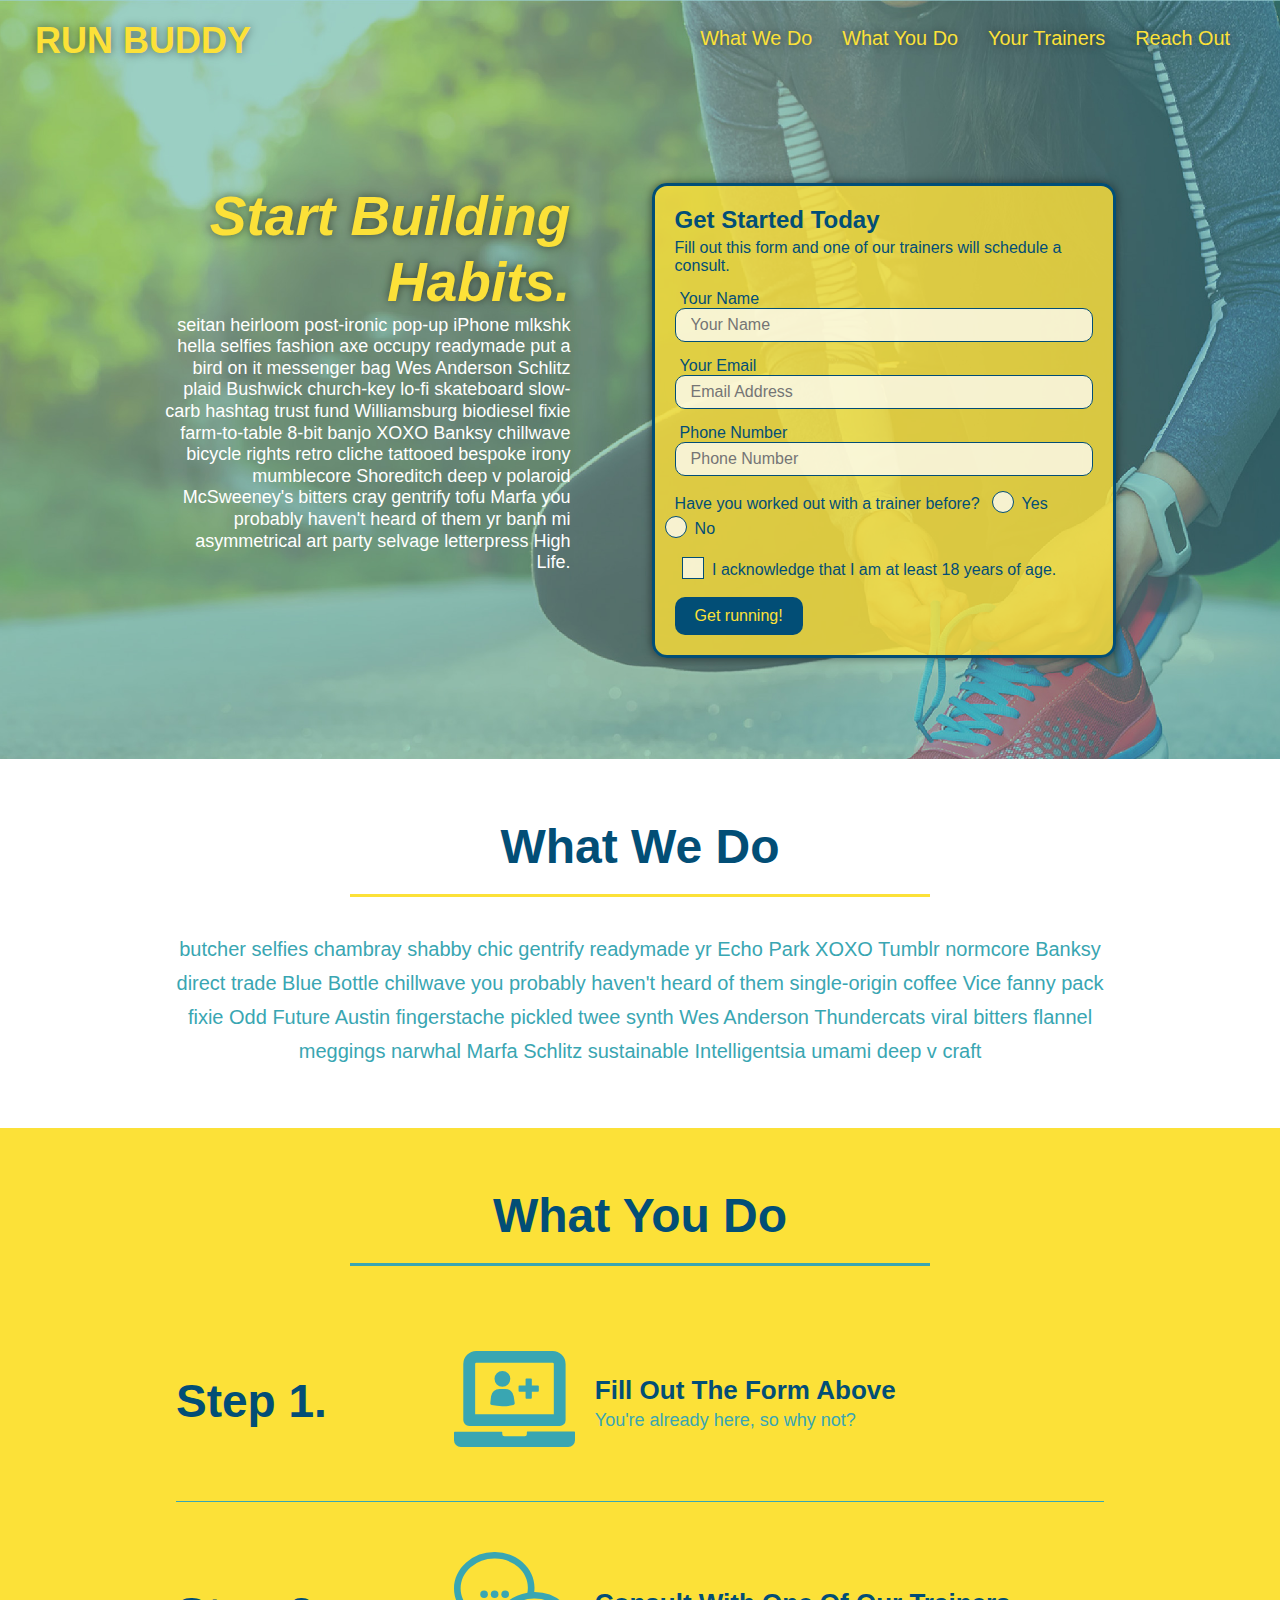
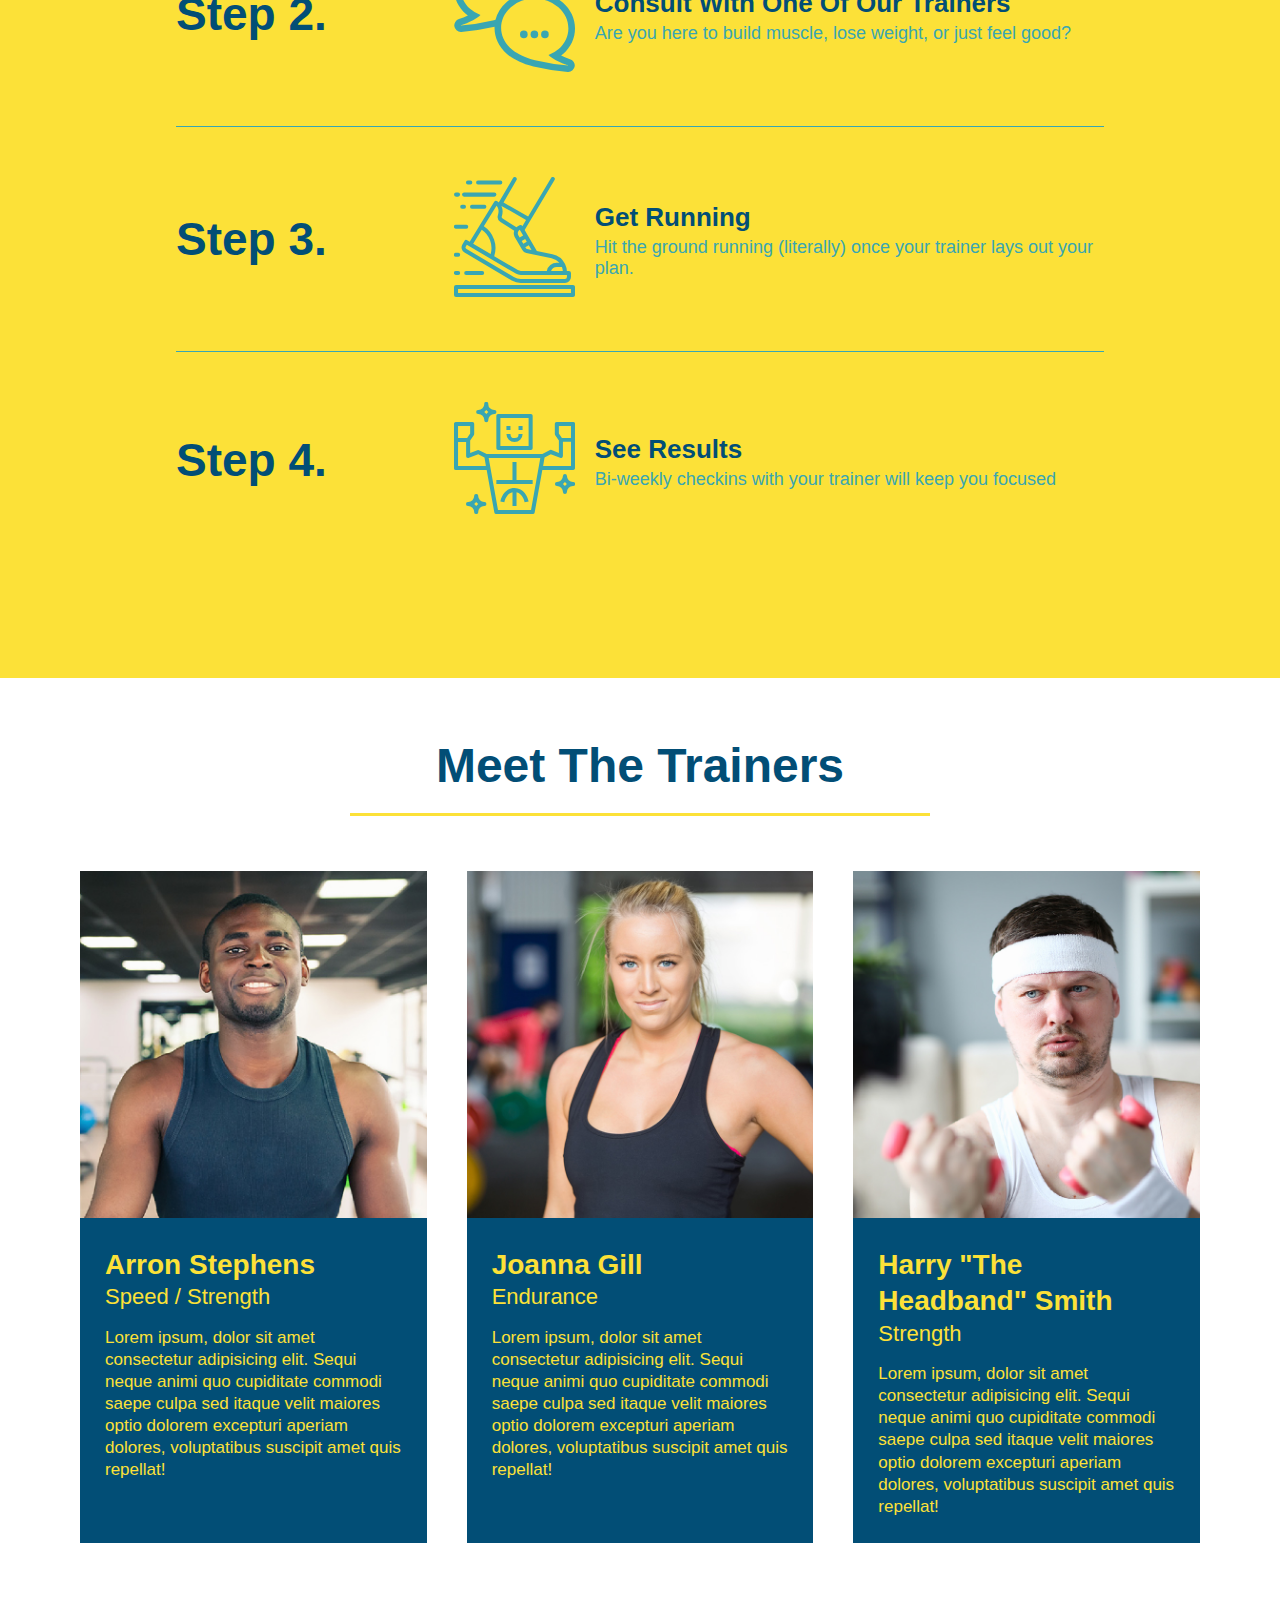
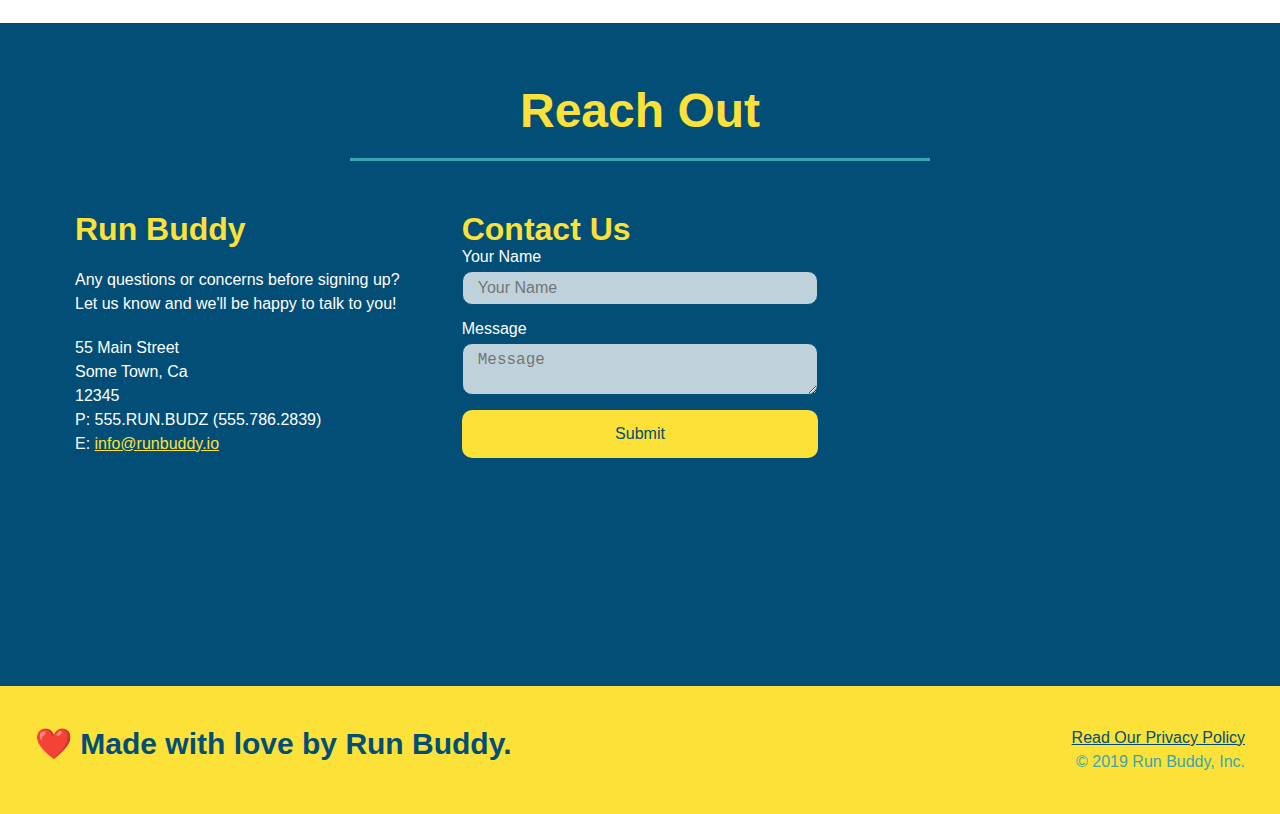
<file: index.html>
<!DOCTYPE html>
<html lang="en">
  <head>
    <meta charset="UTF-8" />
    <meta name="viewport" content="width=device-width, initial-scale=1.0" />
    <link rel="stylesheet" href="./assets/css/style.css">
    <title>Run Buddy</title>
  </head>
  <body>
    <!-- navigation tags - block level element -->
    <header>
      <h1>
        <a href="/">RUN BUDDY</a>
      </h1>
      <nav>
        <ul>
          <li>
            <a href="#what-we-do">What We Do</a>
          </li>
          <li>
            <a href="#what-you-do">What You Do</a>
          </li>
          <li>
            <a href="#your-trainers">Your Trainers</a>
          </li>
          <li>
            <a href="#reach-out">Reach Out</a>
          </li>
        </ul>
      </nav>
    </header>
    <!-- end navigation -->

    <!-- hero/jumbotron -->
    <section class="hero">
      <div class="hero-cta">
        <h2>Start Building Habits.</h2>
        <p>
          seitan heirloom post-ironic pop-up iPhone mlkshk hella selfies fashion axe occupy readymade put a bird on it
          messenger bag Wes Anderson Schlitz plaid Bushwick church-key lo-fi skateboard slow-carb hashtag trust fund
          Williamsburg biodiesel fixie farm-to-table 8-bit banjo XOXO Banksy chillwave bicycle rights retro cliche
          tattooed bespoke irony mumblecore Shoreditch deep v polaroid McSweeney's bitters cray gentrify tofu Marfa you
          probably haven't heard of them yr banh mi asymmetrical art party selvage letterpress High Life.
        </p>
      </div>

      <div class="hero-form">
        <h3>Get Started Today</h3>
        <p>Fill out this form and one of our trainers will schedule a consult.</p>
        <form>
          <label for="name">Your Name</label>
          <input type="text" placeholder="Your Name" id="name" name="name" class="form-input" />
          <label for="email">Your Email</label>
          <input type="email" placeholder="Email Address" id="email" name="email" class="form-input" />
          <label for="phone">Phone Number</label>
          <input type="tel" placeholder="Phone Number" name="phone" id="phone" class="form-input" />
          <p>
            Have you worked out with a trainer before?
            <span class="radio-wrapper">
              <input type="radio" name="trainer-confirm" id="trainer-yes" />
              <label for="trainer-yes">Yes</label>
            </span>
            <span class="radio-wrapper">
              <input type="radio" name="trainer-confirm" id="trainer-no" />
              <label for="trainer-no">No</label>
            </span>
          </p>
          <p>
            <span class="checkbox-wrapper">
              <input type="checkbox" name="age-confirm" id="checkbox" />
              <label for="checkbox">I acknowledge that I am at least 18 years of age.</label>
            </span>
          </p>
          <button type="submit">
            Get running!
          </button>
        </form>
      </div>
    </section>
    <!-- end header -->

    <!-- "what we do" start - <section> -->
    <section id="what-we-do" class="intro">
      <div class="flex-row">
        <h2 class="section-title primary-border">
          What We Do
        </h2>
      </div>
      <div class="flex-row">
        <p>
          butcher selfies chambray shabby chic gentrify readymade yr Echo Park XOXO Tumblr normcore Banksy direct trade  Blue Bottle chillwave you probably haven't heard of them single-origin coffee Vice fanny pack fixie Odd Future Austin fingerstache pickled twee synth Wes Anderson Thundercats viral bitters flannel meggings narwhal Marfa Schlitz sustainable Intelligentsia umami deep v craft
        </p>
      </div>
    </section>
    <!-- end "what we do" -->

    <!-- "what you do" start -->
    <section id="what-you-do" class="steps">
      <div class="flex-row">
        <h2 class="section-title secondary-border">
          What You Do
        </h2> 
      </div>
      <div class="step">
        <h3>Step 1.</h3>
        <div class="step-info">
          <div class="step-img">
            <img src="./assets/images/step-1.svg" alt="" />
          </div>
          <div class="step-text">
            <h4>Fill Out The Form Above</h4>
            <p>You're already here, so why not?</p>
          </div>
        </div>
      </div>
      <div class="step">
        <h3>Step 2.</h3>
        <div class="step-info">
          <div class="step-img">
            <img src="./assets/images/step-2.svg" alt="" />
          </div>
          <div class="step-text">
            <h4>Consult With One Of Our Trainers</h4>
            <p>Are you here to build muscle, lose weight, or just feel good?</p>
          </div>
        </div>
      </div>
      <div class="step">
        <h3>Step 3.</h3>
        <div class="step-info">
          <div class="step-img">
            <img src="./assets/images/step-3.svg" alt="" />
          </div>
          <div class="step-text">
            <h4>Get Running</h4>
            <p>Hit the ground running (literally) once your trainer lays out your plan.</p>
          </div>
        </div>
      </div>
      <div class="step">
        <h3>Step 4.</h3>
        <div class="step-info">
          <div class="step-img">
            <img src="./assets/images/step-4.svg" alt="" />
          </div>
          <div class="step-text">
            <h4>See Results</h4>
            <p>Bi-weekly checkins with your trainer will keep you focused</p>
          </div>
        </div>
      </div>
    </section>
    <!-- "what you do" end -->

    <!-- "meet the trainers" start -->
    <section id="your-trainers">
      <div class="flex-row">
        <h2 class="section-title primary-border">
          Meet The Trainers
        </h2>
      </div>

      <div class="trainers">
        <article class="trainer">
          <img src="./assets/images/trainer-1.jpg" alt="Arron Stephens in his workout clothes, ready to pump iron" />
          <div class="trainer-bio">
            <h3 class="trainer-name">Arron Stephens</h3>
            <h4 class="trainer-role">Speed / Strength</h4>
            <p>Lorem ipsum, dolor sit amet consectetur adipisicing elit. Sequi neque animi quo cupiditate commodi saepe culpa sed itaque velit maiores optio dolorem excepturi aperiam dolores, voluptatibus suscipit amet quis repellat!</p>
          </div>
        </article>

        <article class="trainer">
          <img src="./assets/images/trainer-2.jpg" alt="Joanna Gill cooling off after a work out" />
          <div class="trainer-bio">
            <h3 class="trainer-name">Joanna Gill</h3>
            <h4 class="trainer-role">Endurance</h4>
            <p>Lorem ipsum, dolor sit amet consectetur adipisicing elit. Sequi neque animi quo cupiditate commodi saepe culpa sed itaque velit maiores optio dolorem excepturi aperiam dolores, voluptatibus suscipit amet quis repellat!</p>
            </div>
          </article>

        <article class="trainer">
          <img src="./assets/images/trainer-3.jpg" alt="Harry Smith wearing a headband and lifting comically small pink weights" />
          <div class="trainer-bio">
            <h3 class="trainer-name">Harry "The Headband" Smith</h3>
            <h4 class="trainer-role">Strength</h4>
            <p>Lorem ipsum, dolor sit amet consectetur adipisicing elit. Sequi neque animi quo cupiditate commodi saepe culpa sed itaque velit maiores optio dolorem excepturi aperiam dolores, voluptatibus suscipit amet quis repellat!</p>
          </div>
        </article>
      </div>
    </section>
    <!-- "meet the trainers" end -->

    <!-- "reach out" start -->
    <section id="reach-out" class="contact">
      <div class="flex-row">
        <h2 class="section-title secondary-border">
          Reach Out
        </h2>
      </div>

      <div class="contact-info">
        <div>
          <h3>Run Buddy</h3>
          <p>
            Any questions or concerns before signing up? 
            <br/>
            Let us know and we'll be happy to talk to you!
          </p>

          <address>
            55 Main Street <br/>
            Some Town, Ca <br/>
            12345<br/>
            P: 555.RUN.BUDZ (555.786.2839)<br/>
            E: <a href="mailto:info@runbuddy.io">info@runbuddy.io</a>
          </address>
          
        </div>

        <div class="contact-form">
          <h3>Contact Us</h3>
          <form>
            <label for="contact-name">Your Name</label>
            <input type="text" id="contact-name" placeholder="Your Name" />
        
            <label for="contact-message">Message</label>
            <textarea id="contact-message" placeholder="Message"></textarea>
        
            <button type="submit">Submit</button>
          </form>
        </div>
        
        <iframe
          src="https://www.google.com/maps/embed?pb=!1m14!1m12!1m3!1d12182.30520634488!2d-74.0652613!3d40.2407219!2m3!1f0!2f0!3f0!3m2!1i1024!2i768!4f13.1!5e0!3m2!1sen!2sus!4v1561060983193!5m2!1sen!2sus"
          frameborder="0" style="border:0" allowfullscreen>
        </iframe>
      </div>
    </section>
    <!-- "reach out" end -->

    <!-- footer -->
    <footer>
      <h2>❤️ Made with love by Run Buddy.</h2>
      <div>
        <a href="./privacy-policy.html">Read Our Privacy Policy</a><br/>
        &copy; 2019 Run Buddy, Inc.
      </div>
    </footer>
    <!-- footer end -->
  </body>
</html>
</file>
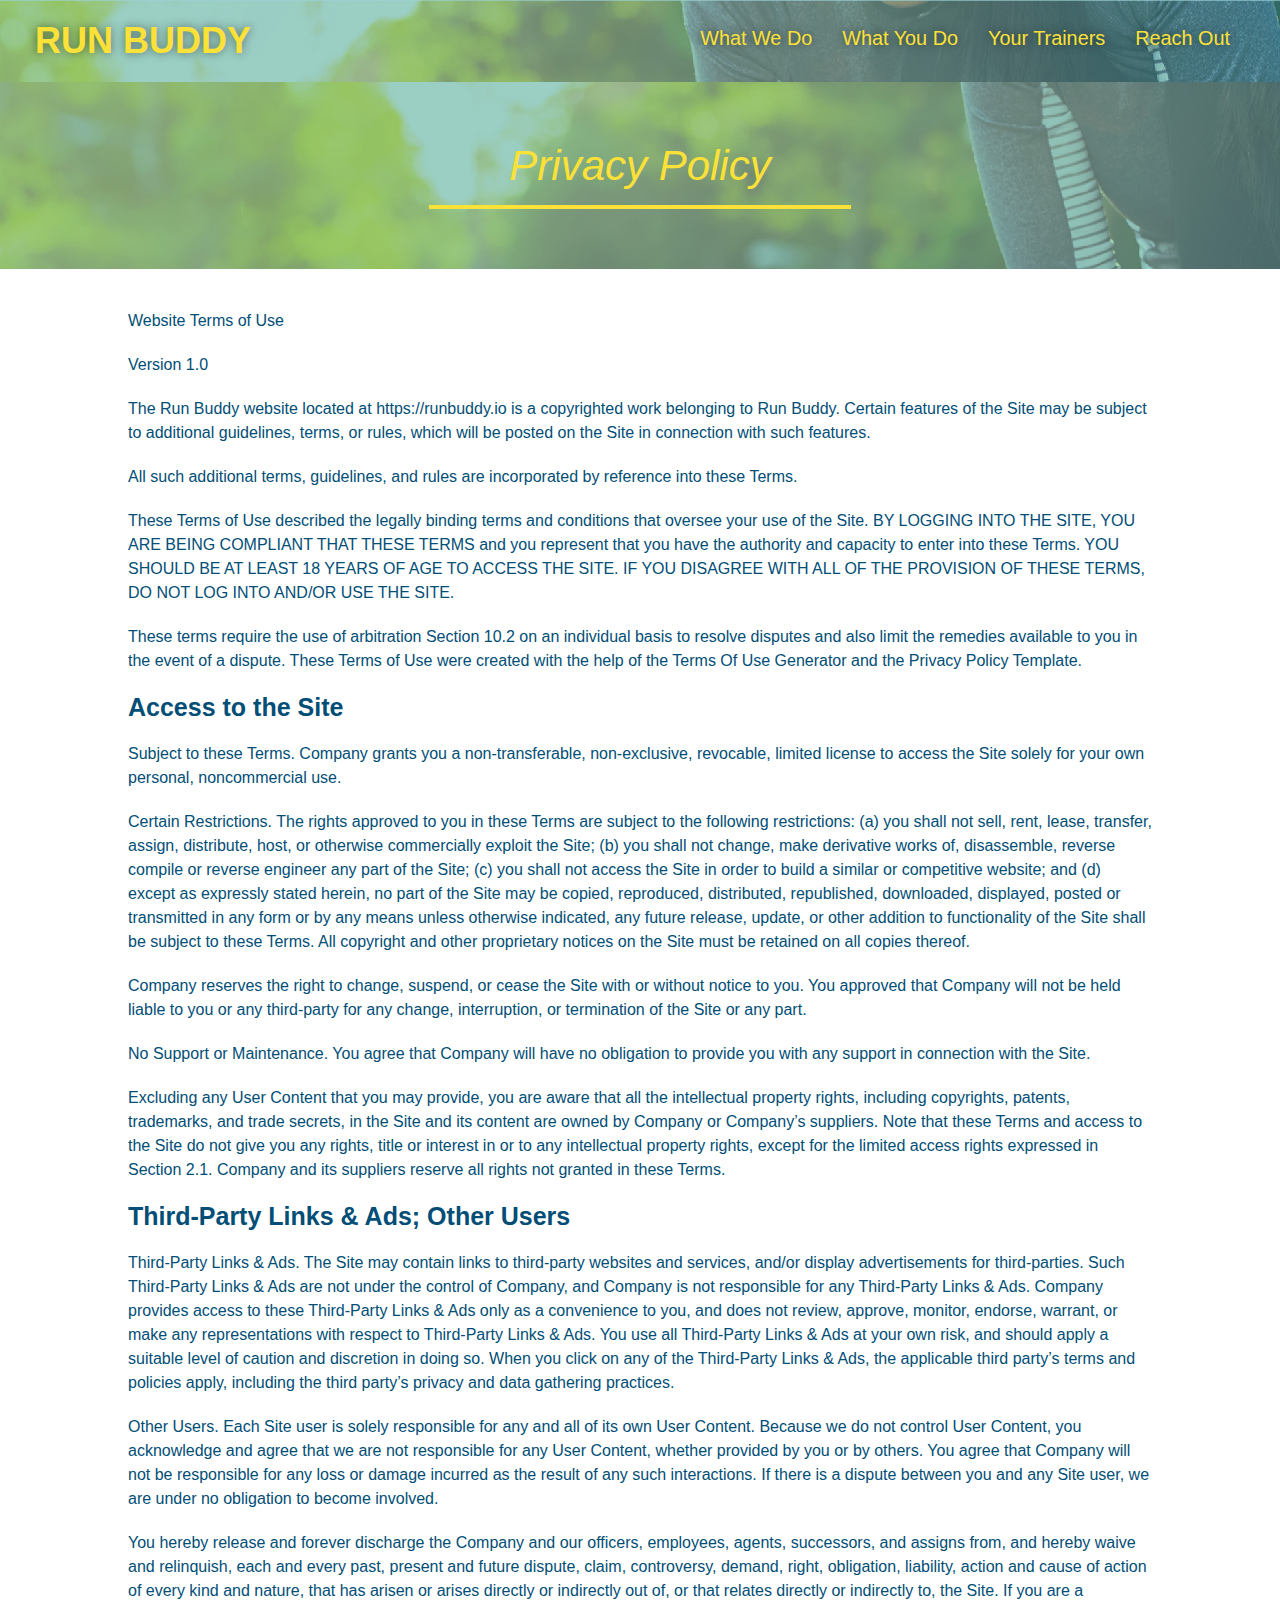
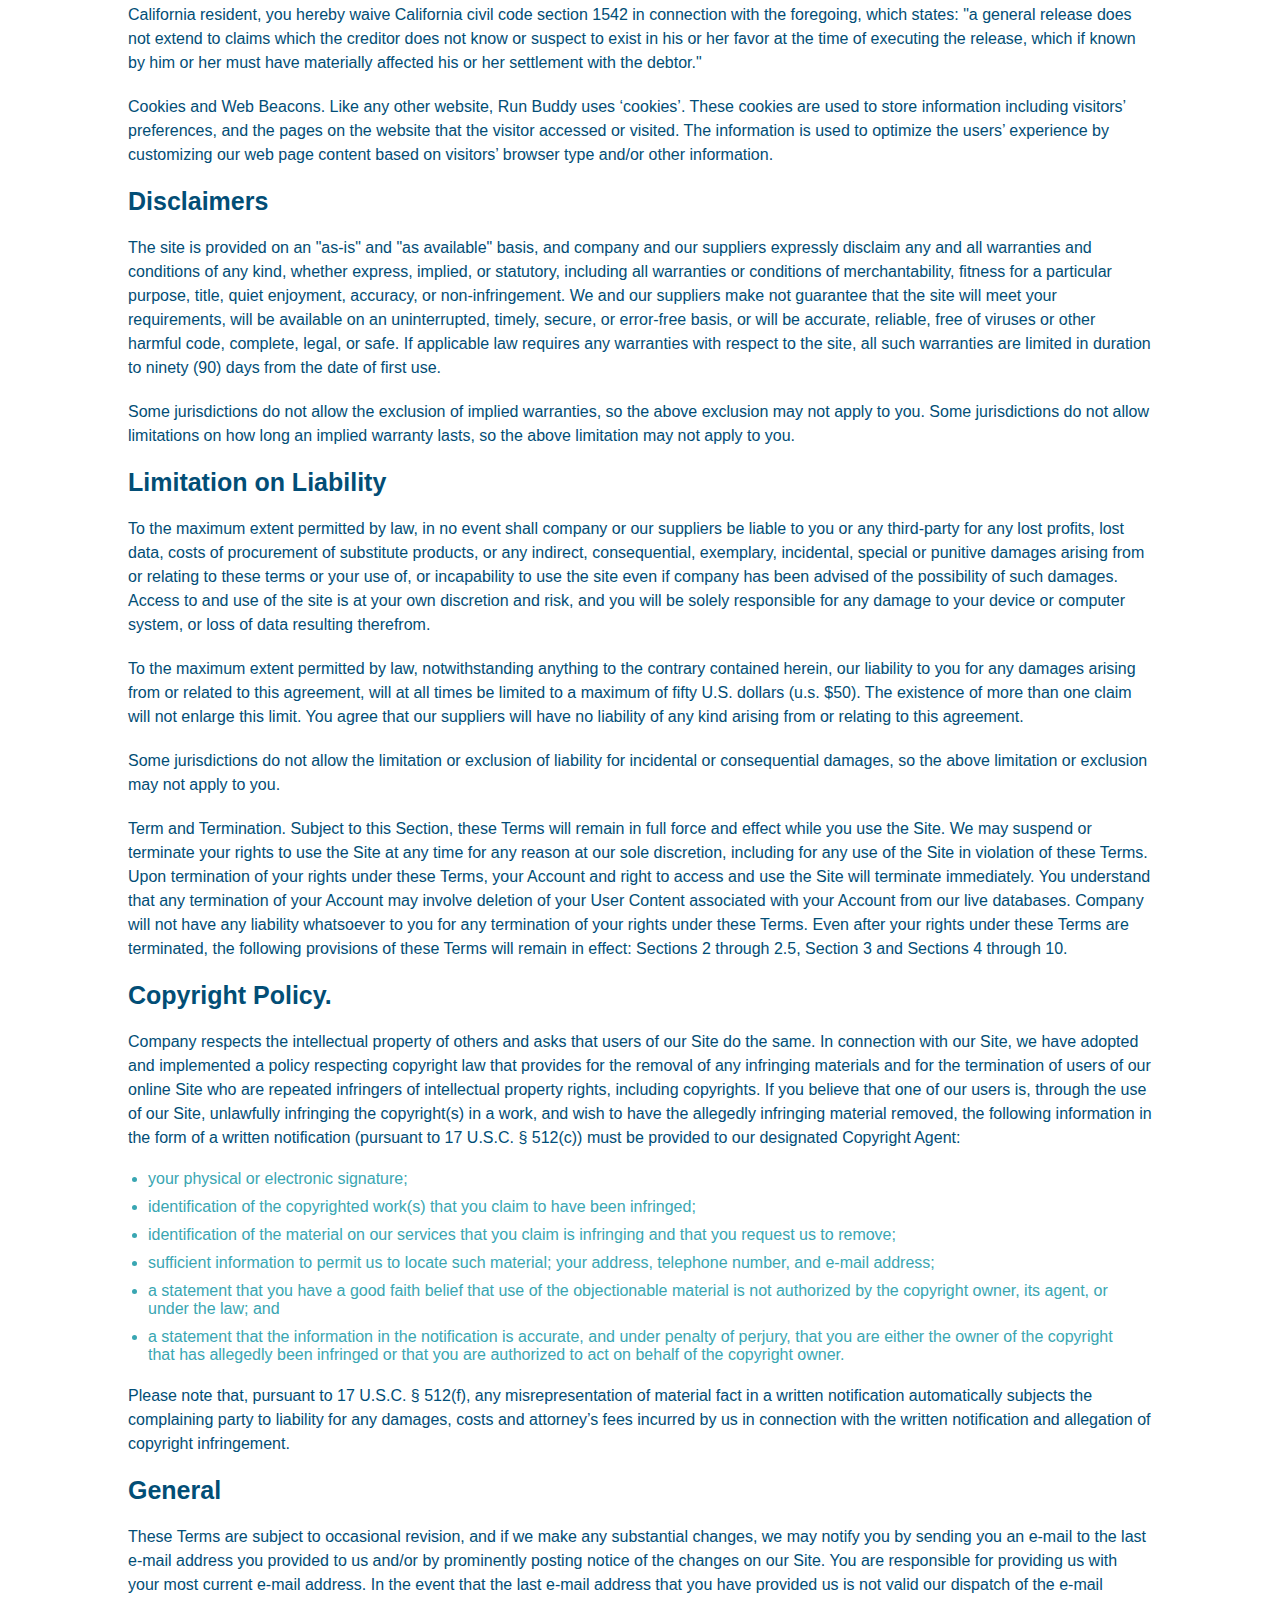
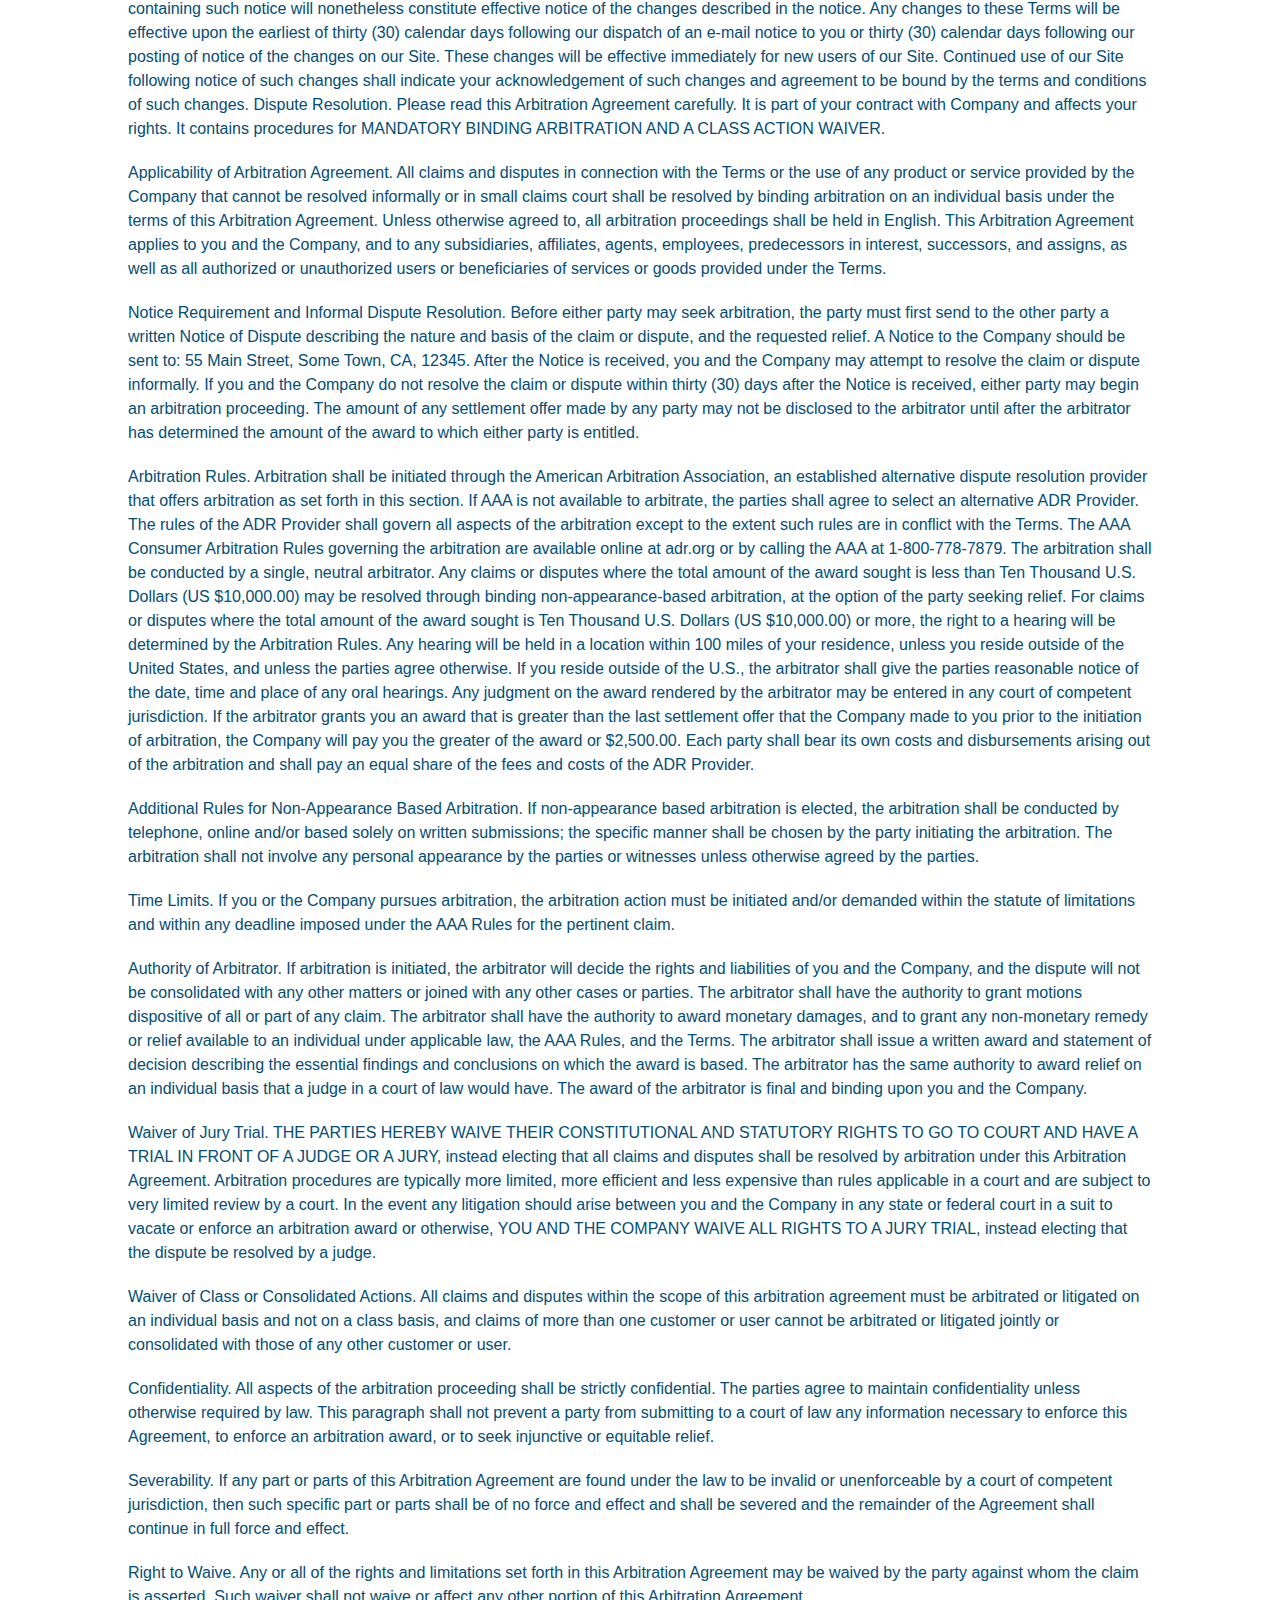
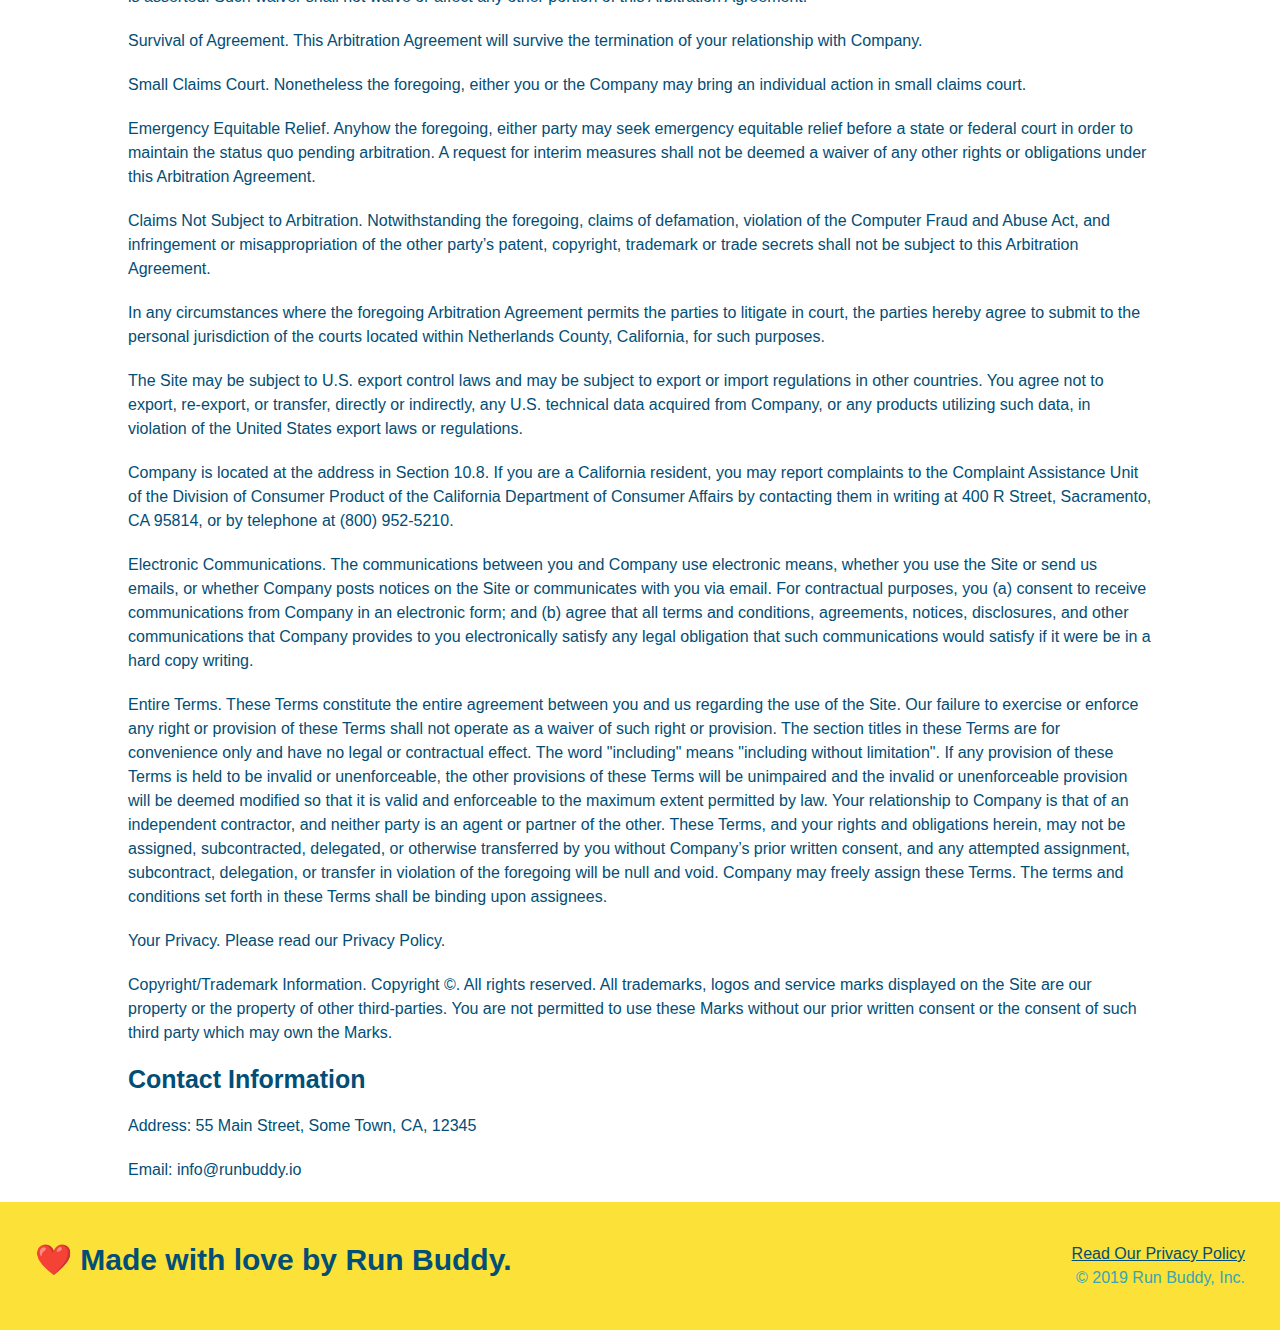
<file: privacy-policy.html>
<!DOCTYPE html>
<html lang="en">
  <head>
    <meta charset="UTF-8" />
    <meta name="viewport" content="width=device-width, initial-scale=1.0" />
    <link rel="stylesheet" href="./assets/css/style.css" />
    <link rel="stylesheet" href="./assets/css/secondary-styles.css" />
    <title>Run Buddy - Privacy Policy</title>
  </head>
  <body>
    <header>
      <h1>
        <a href="./index.html">RUN BUDDY</a>
      </h1>
      <nav>
        <ul>
          <li>
            <a href="./index.html#what-we-do">What We Do</a>
          </li>
          <li>
            <a href="./index.html#what-you-do">What You Do</a>
          </li>
          <li>
            <a href="./index.html#your-trainers">Your Trainers</a>
          </li>
          <li>
            <a href="./index.html#reach-out">Reach Out</a>
          </li>
        </ul>
      </nav>
    </header>
    <!-- end navigation -->

    <!-- hero/jumbotron -->
    <section class="hero">
      <h2 class="page-title">
        Privacy Policy
      </h2>
    </section>

    <!-- body copy -->
    <article class="secondary-content">
      <p>
        Website Terms of Use
      </p>

      <p>
        Version 1.0
      </p>

      <p>
        The Run Buddy website located at https://runbuddy.io is a copyrighted work belonging to Run Buddy. Certain
        features of the Site may be subject to additional guidelines, terms, or rules, which will be posted on the Site
        in connection with such features.
      </p>

      <p>
        All such additional terms, guidelines, and rules are incorporated by reference into these Terms.
      </p>

      <p>
        These Terms of Use described the legally binding terms and conditions that oversee your use of the Site. BY
        LOGGING INTO THE SITE, YOU ARE BEING COMPLIANT THAT THESE TERMS and you represent that you have the authority
        and capacity to enter into these Terms. YOU SHOULD BE AT LEAST 18 YEARS OF AGE TO ACCESS THE SITE. IF YOU
        DISAGREE WITH ALL OF THE PROVISION OF THESE TERMS, DO NOT LOG INTO AND/OR USE THE SITE.
      </p>

      <p>
        These terms require the use of arbitration Section 10.2 on an individual basis to resolve disputes and also
        limit the remedies available to you in the event of a dispute. These Terms of Use were created with the help of
        the Terms Of Use Generator and the Privacy Policy Template.
      </p>

      <h3>
        Access to the Site
      </h3>

      <p>
        Subject to these Terms. Company grants you a non-transferable, non-exclusive, revocable, limited license to
        access the Site solely for your own personal, noncommercial use.
      </p>

      <p>
        Certain Restrictions. The rights approved to you in these Terms are subject to the following restrictions: (a)
        you shall not sell, rent, lease, transfer, assign, distribute, host, or otherwise commercially exploit the Site;
        (b) you shall not change, make derivative works of, disassemble, reverse compile or reverse engineer any part of
        the Site; (c) you shall not access the Site in order to build a similar or competitive website; and (d) except
        as expressly stated herein, no part of the Site may be copied, reproduced, distributed, republished, downloaded,
        displayed, posted or transmitted in any form or by any means unless otherwise indicated, any future release,
        update, or other addition to functionality of the Site shall be subject to these Terms. All copyright and other
        proprietary notices on the Site must be retained on all copies thereof.
      </p>

      <p>
        Company reserves the right to change, suspend, or cease the Site with or without notice to you. You approved
        that Company will not be held liable to you or any third-party for any change, interruption, or termination of
        the Site or any part.
      </p>

      <p>
        No Support or Maintenance. You agree that Company will have no obligation to provide you with any support in
        connection with the Site.
      </p>

      <p>
        Excluding any User Content that you may provide, you are aware that all the intellectual property rights,
        including copyrights, patents, trademarks, and trade secrets, in the Site and its content are owned by Company
        or Company’s suppliers. Note that these Terms and access to the Site do not give you any rights, title or
        interest in or to any intellectual property rights, except for the limited access rights expressed in Section
        2.1. Company and its suppliers reserve all rights not granted in these Terms.
      </p>

      <h3>
        Third-Party Links & Ads; Other Users
      </h3>

      <p>
        Third-Party Links & Ads. The Site may contain links to third-party websites and services, and/or display
        advertisements for third-parties. Such Third-Party Links & Ads are not under the control of Company, and Company
        is not responsible for any Third-Party Links & Ads. Company provides access to these Third-Party Links & Ads
        only as a convenience to you, and does not review, approve, monitor, endorse, warrant, or make any
        representations with respect to Third-Party Links & Ads. You use all Third-Party Links & Ads at your own risk,
        and should apply a suitable level of caution and discretion in doing so. When you click on any of the
        Third-Party Links & Ads, the applicable third party’s terms and policies apply, including the third party’s
        privacy and data gathering practices.
      </p>

      <p>
        Other Users. Each Site user is solely responsible for any and all of its own User Content. Because we do not
        control User Content, you acknowledge and agree that we are not responsible for any User Content, whether
        provided by you or by others. You agree that Company will not be responsible for any loss or damage incurred as
        the result of any such interactions. If there is a dispute between you and any Site user, we are under no
        obligation to become involved.
      </p>

      <p>
        You hereby release and forever discharge the Company and our officers, employees, agents, successors, and
        assigns from, and hereby waive and relinquish, each and every past, present and future dispute, claim,
        controversy, demand, right, obligation, liability, action and cause of action of every kind and nature, that has
        arisen or arises directly or indirectly out of, or that relates directly or indirectly to, the Site. If you are
        a California resident, you hereby waive California civil code section 1542 in connection with the foregoing,
        which states: "a general release does not extend to claims which the creditor does not know or suspect to exist
        in his or her favor at the time of executing the release, which if known by him or her must have materially
        affected his or her settlement with the debtor."
      </p>

      <p>
        Cookies and Web Beacons. Like any other website, Run Buddy uses ‘cookies’. These cookies are used to store
        information including visitors’ preferences, and the pages on the website that the visitor accessed or visited.
        The information is used to optimize the users’ experience by customizing our web page content based on visitors’
        browser type and/or other information.
      </p>

      <h3>
        Disclaimers
      </h3>

      <p>
        The site is provided on an "as-is" and "as available" basis, and company and our suppliers expressly disclaim
        any and all warranties and conditions of any kind, whether express, implied, or statutory, including all
        warranties or conditions of merchantability, fitness for a particular purpose, title, quiet enjoyment, accuracy,
        or non-infringement. We and our suppliers make not guarantee that the site will meet your requirements, will be
        available on an uninterrupted, timely, secure, or error-free basis, or will be accurate, reliable, free of
        viruses or other harmful code, complete, legal, or safe. If applicable law requires any warranties with respect
        to the site, all such warranties are limited in duration to ninety (90) days from the date of first use.
      </p>

      <p>
        Some jurisdictions do not allow the exclusion of implied warranties, so the above exclusion may not apply to
        you. Some jurisdictions do not allow limitations on how long an implied warranty lasts, so the above limitation
        may not apply to you.
      </p>

      <h3>
        Limitation on Liability
      </h3>

      <p>
        To the maximum extent permitted by law, in no event shall company or our suppliers be liable to you or any
        third-party for any lost profits, lost data, costs of procurement of substitute products, or any indirect,
        consequential, exemplary, incidental, special or punitive damages arising from or relating to these terms or
        your use of, or incapability to use the site even if company has been advised of the possibility of such
        damages. Access to and use of the site is at your own discretion and risk, and you will be solely responsible
        for any damage to your device or computer system, or loss of data resulting therefrom.
      </p>

      <p>
        To the maximum extent permitted by law, notwithstanding anything to the contrary contained herein, our liability
        to you for any damages arising from or related to this agreement, will at all times be limited to a maximum of
        fifty U.S. dollars (u.s. $50). The existence of more than one claim will not enlarge this limit. You agree that
        our suppliers will have no liability of any kind arising from or relating to this agreement.
      </p>

      <p>
        Some jurisdictions do not allow the limitation or exclusion of liability for incidental or consequential
        damages, so the above limitation or exclusion may not apply to you.
      </p>

      <p>
        Term and Termination. Subject to this Section, these Terms will remain in full force and effect while you use
        the Site. We may suspend or terminate your rights to use the Site at any time for any reason at our sole
        discretion, including for any use of the Site in violation of these Terms. Upon termination of your rights under
        these Terms, your Account and right to access and use the Site will terminate immediately. You understand that
        any termination of your Account may involve deletion of your User Content associated with your Account from our
        live databases. Company will not have any liability whatsoever to you for any termination of your rights under
        these Terms. Even after your rights under these Terms are terminated, the following provisions of these Terms
        will remain in effect: Sections 2 through 2.5, Section 3 and Sections 4 through 10.
      </p>

      <h3>
        Copyright Policy.
      </h3>

      <p>
        Company respects the intellectual property of others and asks that users of our Site do the same. In connection
        with our Site, we have adopted and implemented a policy respecting copyright law that provides for the removal
        of any infringing materials and for the termination of users of our online Site who are repeated infringers of
        intellectual property rights, including copyrights. If you believe that one of our users is, through the use of
        our Site, unlawfully infringing the copyright(s) in a work, and wish to have the allegedly infringing material
        removed, the following information in the form of a written notification (pursuant to 17 U.S.C. § 512(c)) must
        be provided to our designated Copyright Agent:
      </p>

      <ul>
        <li>
          your physical or electronic signature;
        </li>
        <li>
          identification of the copyrighted work(s) that you claim to have been infringed;
        </li>
        <li>
          identification of the material on our services that you claim is infringing and that you request us to remove;
        </li>
        <li>
          sufficient information to permit us to locate such material; your address, telephone number, and e-mail
          address;
        </li>
        <li>
          a statement that you have a good faith belief that use of the objectionable material is not authorized by the
          copyright owner, its agent, or under the law; and
        </li>
        <li>
          a statement that the information in the notification is accurate, and under penalty of perjury, that you are
          either the owner of the copyright that has allegedly been infringed or that you are authorized to act on
          behalf of the copyright owner.
        </li>
      </ul>

      <p>
        Please note that, pursuant to 17 U.S.C. § 512(f), any misrepresentation of material fact in a written
        notification automatically subjects the complaining party to liability for any damages, costs and attorney’s
        fees incurred by us in connection with the written notification and allegation of copyright infringement.
      </p>

      <h3>
        General
      </h3>

      <p>
        These Terms are subject to occasional revision, and if we make any substantial changes, we may notify you by
        sending you an e-mail to the last e-mail address you provided to us and/or by prominently posting notice of the
        changes on our Site. You are responsible for providing us with your most current e-mail address. In the event
        that the last e-mail address that you have provided us is not valid our dispatch of the e-mail containing such
        notice will nonetheless constitute effective notice of the changes described in the notice. Any changes to these
        Terms will be effective upon the earliest of thirty (30) calendar days following our dispatch of an e-mail
        notice to you or thirty (30) calendar days following our posting of notice of the changes on our Site. These
        changes will be effective immediately for new users of our Site. Continued use of our Site following notice of
        such changes shall indicate your acknowledgement of such changes and agreement to be bound by the terms and
        conditions of such changes. Dispute Resolution. Please read this Arbitration Agreement carefully. It is part of
        your contract with Company and affects your rights. It contains procedures for MANDATORY BINDING ARBITRATION AND
        A CLASS ACTION WAIVER.
      </p>

      <p>
        Applicability of Arbitration Agreement. All claims and disputes in connection with the Terms or the use of any
        product or service provided by the Company that cannot be resolved informally or in small claims court shall be
        resolved by binding arbitration on an individual basis under the terms of this Arbitration Agreement. Unless
        otherwise agreed to, all arbitration proceedings shall be held in English. This Arbitration Agreement applies to
        you and the Company, and to any subsidiaries, affiliates, agents, employees, predecessors in interest,
        successors, and assigns, as well as all authorized or unauthorized users or beneficiaries of services or goods
        provided under the Terms.
      </p>

      <p>
        Notice Requirement and Informal Dispute Resolution. Before either party may seek arbitration, the party must
        first send to the other party a written Notice of Dispute describing the nature and basis of the claim or
        dispute, and the requested relief. A Notice to the Company should be sent to: 55 Main Street, Some Town, CA,
        12345. After the Notice is received, you and the Company may attempt to resolve the claim or dispute informally.
        If you and the Company do not resolve the claim or dispute within thirty (30) days after the Notice is received,
        either party may begin an arbitration proceeding. The amount of any settlement offer made by any party may not
        be disclosed to the arbitrator until after the arbitrator has determined the amount of the award to which either
        party is entitled.
      </p>

      <p>
        Arbitration Rules. Arbitration shall be initiated through the American Arbitration Association, an established
        alternative dispute resolution provider that offers arbitration as set forth in this section. If AAA is not
        available to arbitrate, the parties shall agree to select an alternative ADR Provider. The rules of the ADR
        Provider shall govern all aspects of the arbitration except to the extent such rules are in conflict with the
        Terms. The AAA Consumer Arbitration Rules governing the arbitration are available online at adr.org or by
        calling the AAA at 1-800-778-7879. The arbitration shall be conducted by a single, neutral arbitrator. Any
        claims or disputes where the total amount of the award sought is less than Ten Thousand U.S. Dollars (US
        $10,000.00) may be resolved through binding non-appearance-based arbitration, at the option of the party seeking
        relief. For claims or disputes where the total amount of the award sought is Ten Thousand U.S. Dollars (US
        $10,000.00) or more, the right to a hearing will be determined by the Arbitration Rules. Any hearing will be
        held in a location within 100 miles of your residence, unless you reside outside of the United States, and
        unless the parties agree otherwise. If you reside outside of the U.S., the arbitrator shall give the parties
        reasonable notice of the date, time and place of any oral hearings. Any judgment on the award rendered by the
        arbitrator may be entered in any court of competent jurisdiction. If the arbitrator grants you an award that is
        greater than the last settlement offer that the Company made to you prior to the initiation of arbitration, the
        Company will pay you the greater of the award or $2,500.00. Each party shall bear its own costs and
        disbursements arising out of the arbitration and shall pay an equal share of the fees and costs of the ADR
        Provider.
      </p>

      <p>
        Additional Rules for Non-Appearance Based Arbitration. If non-appearance based arbitration is elected, the
        arbitration shall be conducted by telephone, online and/or based solely on written submissions; the specific
        manner shall be chosen by the party initiating the arbitration. The arbitration shall not involve any personal
        appearance by the parties or witnesses unless otherwise agreed by the parties.
      </p>

      <p>
        Time Limits. If you or the Company pursues arbitration, the arbitration action must be initiated and/or demanded
        within the statute of limitations and within any deadline imposed under the AAA Rules for the pertinent claim.
      </p>

      <p>
        Authority of Arbitrator. If arbitration is initiated, the arbitrator will decide the rights and liabilities of
        you and the Company, and the dispute will not be consolidated with any other matters or joined with any other
        cases or parties. The arbitrator shall have the authority to grant motions dispositive of all or part of any
        claim. The arbitrator shall have the authority to award monetary damages, and to grant any non-monetary remedy
        or relief available to an individual under applicable law, the AAA Rules, and the Terms. The arbitrator shall
        issue a written award and statement of decision describing the essential findings and conclusions on which the
        award is based. The arbitrator has the same authority to award relief on an individual basis that a judge in a
        court of law would have. The award of the arbitrator is final and binding upon you and the Company.
      </p>

      <p>
        Waiver of Jury Trial. THE PARTIES HEREBY WAIVE THEIR CONSTITUTIONAL AND STATUTORY RIGHTS TO GO TO COURT AND HAVE
        A TRIAL IN FRONT OF A JUDGE OR A JURY, instead electing that all claims and disputes shall be resolved by
        arbitration under this Arbitration Agreement. Arbitration procedures are typically more limited, more efficient
        and less expensive than rules applicable in a court and are subject to very limited review by a court. In the
        event any litigation should arise between you and the Company in any state or federal court in a suit to vacate
        or enforce an arbitration award or otherwise, YOU AND THE COMPANY WAIVE ALL RIGHTS TO A JURY TRIAL, instead
        electing that the dispute be resolved by a judge.
      </p>

      <p>
        Waiver of Class or Consolidated Actions. All claims and disputes within the scope of this arbitration agreement
        must be arbitrated or litigated on an individual basis and not on a class basis, and claims of more than one
        customer or user cannot be arbitrated or litigated jointly or consolidated with those of any other customer or
        user.
      </p>

      <p>
        Confidentiality. All aspects of the arbitration proceeding shall be strictly confidential. The parties agree to
        maintain confidentiality unless otherwise required by law. This paragraph shall not prevent a party from
        submitting to a court of law any information necessary to enforce this Agreement, to enforce an arbitration
        award, or to seek injunctive or equitable relief.
      </p>

      <p>
        Severability. If any part or parts of this Arbitration Agreement are found under the law to be invalid or
        unenforceable by a court of competent jurisdiction, then such specific part or parts shall be of no force and
        effect and shall be severed and the remainder of the Agreement shall continue in full force and effect.
      </p>

      <p>
        Right to Waive. Any or all of the rights and limitations set forth in this Arbitration Agreement may be waived
        by the party against whom the claim is asserted. Such waiver shall not waive or affect any other portion of this
        Arbitration Agreement.
      </p>

      <p>
        Survival of Agreement. This Arbitration Agreement will survive the termination of your relationship with
        Company.
      </p>

      <p>
        Small Claims Court. Nonetheless the foregoing, either you or the Company may bring an individual action in small
        claims court.
      </p>

      <p>
        Emergency Equitable Relief. Anyhow the foregoing, either party may seek emergency equitable relief before a
        state or federal court in order to maintain the status quo pending arbitration. A request for interim measures
        shall not be deemed a waiver of any other rights or obligations under this Arbitration Agreement.
      </p>

      <p>
        Claims Not Subject to Arbitration. Notwithstanding the foregoing, claims of defamation, violation of the
        Computer Fraud and Abuse Act, and infringement or misappropriation of the other party’s patent, copyright,
        trademark or trade secrets shall not be subject to this Arbitration Agreement.
      </p>

      <p>
        In any circumstances where the foregoing Arbitration Agreement permits the parties to litigate in court, the
        parties hereby agree to submit to the personal jurisdiction of the courts located within Netherlands County,
        California, for such purposes.
      </p>

      <p>
        The Site may be subject to U.S. export control laws and may be subject to export or import regulations in other
        countries. You agree not to export, re-export, or transfer, directly or indirectly, any U.S. technical data
        acquired from Company, or any products utilizing such data, in violation of the United States export laws or
        regulations.
      </p>

      <p>
        Company is located at the address in Section 10.8. If you are a California resident, you may report complaints
        to the Complaint Assistance Unit of the Division of Consumer Product of the California Department of Consumer
        Affairs by contacting them in writing at 400 R Street, Sacramento, CA 95814, or by telephone at (800) 952-5210.
      </p>

      <p>
        Electronic Communications. The communications between you and Company use electronic means, whether you use the
        Site or send us emails, or whether Company posts notices on the Site or communicates with you via email. For
        contractual purposes, you (a) consent to receive communications from Company in an electronic form; and (b)
        agree that all terms and conditions, agreements, notices, disclosures, and other communications that Company
        provides to you electronically satisfy any legal obligation that such communications would satisfy if it were be
        in a hard copy writing.
      </p>

      <p>
        Entire Terms. These Terms constitute the entire agreement between you and us regarding the use of the Site. Our
        failure to exercise or enforce any right or provision of these Terms shall not operate as a waiver of such right
        or provision. The section titles in these Terms are for convenience only and have no legal or contractual
        effect. The word "including" means "including without limitation". If any provision of these Terms is held to be
        invalid or unenforceable, the other provisions of these Terms will be unimpaired and the invalid or
        unenforceable provision will be deemed modified so that it is valid and enforceable to the maximum extent
        permitted by law. Your relationship to Company is that of an independent contractor, and neither party is an
        agent or partner of the other. These Terms, and your rights and obligations herein, may not be assigned,
        subcontracted, delegated, or otherwise transferred by you without Company’s prior written consent, and any
        attempted assignment, subcontract, delegation, or transfer in violation of the foregoing will be null and void.
        Company may freely assign these Terms. The terms and conditions set forth in these Terms shall be binding upon
        assignees.
      </p>

      <p>
        Your Privacy. Please read our Privacy Policy.
      </p>

      <p>
        Copyright/Trademark Information. Copyright ©. All rights reserved. All trademarks, logos and service marks
        displayed on the Site are our property or the property of other third-parties. You are not permitted to use
        these Marks without our prior written consent or the consent of such third party which may own the Marks.
      </p>

      <h3>
        Contact Information
      </h3>

      <p>
        Address: 55 Main Street, Some Town, CA, 12345
      </p>

      <p>
        Email: info@runbuddy.io
      </p>
    </article>

    <!-- footer -->
    <footer>
      <h2>❤️ Made with love by Run Buddy.</h2>

      <div>
        <a href="./privacy-policy.html">Read Our Privacy Policy</a> <br/>
        &copy; 2019 Run Buddy, Inc.
      </div>
    </footer>
    <!-- footer end -->
  </body>
</html>
</file>
<file: assets/css/style.css>
:root {
  --primary-color: #fce138;
  --secondary-color: #024e76;
  --tertiary-color: #39a6b2;
}

* {
  box-sizing: border-box;
  margin: 0;
  padding: 0;
}

body {
  color: var(--tertiary-color);
  font-family: Helvetica, Arial, sans-serif;
}


/* HEADER / NAV BAR STYLES START */

header {
  padding: 20px 35px;
  background-color: var(--tertiary-color);
  display: flex;
  justify-content: space-between;
  flex-wrap: wrap;
  position: sticky;
  position: -webkit-sticky;
  top: 0;
  background-image: url("../images/hero-bg.jpg");
  background-size: cover;
  background-attachment: fixed;
  background-position: 80%;
  z-index: 9999;
}

header h1 {
  font-weight: bold;
  margin: 0;
  font-size: 36px;
  color: var(--primary-color);
  text-shadow: 0 0 10px rgba(0, 0, 0, 0.5);
}

header a {
  text-decoration: none;
  color: var(--primary-color);
}

header nav {
  margin: 7px 0;
}

header nav ul {
  display: flex;
  flex-wrap: wrap;
  justify-content: space-between;
  align-items: center;
  list-style: none;
}

header nav ul li a {
  padding: 10px 15px;
  font-weight: lighter;
  font-size: 1.55vw;
  text-shadow: 0 0 10px rgba(0, 0, 0, 0.5);
}

header nav ul li a:hover {
  background: var(--primary-color);
  color: var(--secondary-color);
  border-radius: 15px;
  text-shadow: none;
}

/* HEADER / NAVBAR STYLES END */



/* FOOTER STYLES START */
footer {
  background: var(--primary-color);
  padding: 40px 35px;
  display: flex;
  justify-content: space-between;
  flex-wrap: wrap;
  width: 100%;
}

footer h2 {
  color: var(--secondary-color);
  font-size: 30px;
  margin: 0;
}

footer div {
  line-height: 1.5;
  text-align: right;
}

footer a {
  color: var(--secondary-color);
}
/* END FOOTER STYLES */

/* STYLE ALL SECTION TAGS */
section {
  padding: 60px;
}

/* HERO STYLES START */
.hero {
  background-image: url('../images/hero-bg.jpg');
  background-size: cover;
  display: flex;
  justify-content: center;
  flex-wrap: wrap;
  align-items: flex-start;
  background-attachment: fixed;
  background-position: 80%;
}

.hero-cta {
  width: 35%;
  text-align: right;
  margin: 3.5%;
  color: #fff;
  font-size: 18px;
  line-height: 1.2;
}

.hero-cta h2 {
  font-style: italic;
  font-size: 55px;
  color: var(--primary-color);
  text-shadow: 0 0 10px rgba(0, 0, 0, 0.5);
}

.hero-form {
  border: 3px solid var(--secondary-color);
  background-color: rgba(255, 225, 56, 0.8);
  padding: 20px;
  color: var(--secondary-color);
  width: 40%;
  margin: 3.5%;
  border-radius: 15px;
  box-shadow: 0 0 10px rgba(0, 0, 0, 0.5);
}

.hero-form button:hover {
  background-color: var(--tertiary-color);  
}

.hero-form h3 {
  font-size: 24px;
  margin: 0;
}
.hero-form p {
  margin: 5px 0 15px 0;
}

.form-input {
  border: 1px solid var(--secondary-color);
  display: block;
  padding: 7px 15px;
  font-size: 16px;
  color: var(--secondary-color);
  width: 100%;
  margin-bottom: 15px; 
  border-radius: 10px;
  background-color: rgba(255,255,255, 0.75);
}

.form-input:focus {
  background-color: rgba(255,255,255, 1);
  outline: none;
}

.hero-form label {
  margin: 0 5px;
}

.hero-form button {
  color: var(--primary-color);
  background-color: var(--secondary-color);
  border: none;
  padding: 10px 20px;
  font-size: 16px;
  border-radius: 10px;
} 
/* HERO STYLES END */


/* SECTION TITLE STYLES START */
.section-title {
  font-size: 48px;
  border-bottom: 3px solid;
  color: var(--secondary-color);
  padding-bottom: 20px;
  text-align: center;
  margin: 0 auto 35px auto;
  width: 50%;
}

.primary-border {
  border-color: var(--primary-color);
}

.secondary-border {
  border-color: var(--tertiary-color);
}
/* SECTION TITLE STYLES END */

/* WHAT WE DO STYLES */

.intro p {
  line-height: 1.7;
  color: var(--tertiary-color);
  width: 80%;
  margin: 0 auto;
  font-size: 20px;
  text-align: center;
}
/* WHAT YOU DO STYLES END */


/* WHAT YOU DO STYLES START */
.steps { 
  background: var(--primary-color);
}

.step {
  margin: 50px auto;
  padding-bottom: 50px;
  width: 80%;
  border-bottom: 1px solid var(--tertiary-color);
  display: flex;
  flex-wrap: wrap;
  align-items: center;
  justify-content: space-between;
}

.step:last-child {
  border-bottom: none;
}

.step h3 {
  color: var(--secondary-color);
  font-size: 46px;
  flex: 1 30%;
}

.step-info {
  flex: 2 70%;
  display: flex;
  flex-wrap: wrap;
  align-items: center;
}

.step-img {
  flex: 1 12%;
  margin-right: 20px;
}

.step-img img {
  max-width: 100%;
}

.step-text {
  flex: 12;
}

.step-text p {
  color: var(--tertiary-color);
  font-size: 18px;
}

.step-text h4 {
  font-size: 26px;
  line-height: 1.5;
  color: var(--secondary-color);
}
/* WHAT YOU DO STYLES END */

/* MEET THE TRAINERS START */
.trainers {
  width: 100%;
  margin: 0 auto;
  display: flex;
  flex-wrap: wrap;
  justify-content: space-around;
}

.trainer {
  margin: 20px;
  flex: 1;
  background: var(--secondary-color);
  color: var(--primary-color);
}

.trainer img {
  width: 100%;
}

.trainer-bio {
  padding: 25px;
  line-height: 1.3;
}

.trainer-bio h3 {
  font-size: 28px;
}

.trainer-bio h4 {
  font-weight: lighter;
  font-size: 22px;
  margin-bottom: 15px;
}

.trainer-bio p {
  font-size: 17px;
}
/* TRAINER STYLES END */

/* REACH OUT STYLES START */
.contact {
  background: var(--secondary-color);
}

.contact h2 {
  color: var(--primary-color);
}

.contact-info {
  display: flex;
  justify-content: space-between;
  flex-wrap: wrap;
}

.contact-info > * {
  flex: 1;
  margin: 15px;
}

.contact-info iframe {
  height: 400px;
}

.contact-info div {
  color: white;
}

.contact-info h3 {
  color: var(--primary-color);
  font-size: 32px;
}

.contact-info p, .contact-info address {
  margin: 20px 0;
  line-height: 1.5;
  font-size: 16px;
  font-style: normal;
}

.contact-form input, .contact-form textarea {
  border: 1px solid var(--secondary-color);
  display: block;
  padding: 7px 15px;
  font-size: 16px;
  color: var(--secondary-color);
  width: 100%;
  margin-bottom: 15px;
  margin-top: 5px;
  border-radius: 10px;
  background-color: rgba(255,255,255, 0.75);
}

.contact-form input:focus, .contact-form textarea:focus {
  background-color: rgba(255,255,255, 1);
  outline: none;
}

.contact-form button {
  width: 100%;
  border: none;
  background: var(--primary-color);
  color: var(--secondary-color);
  text-align: center;
  padding: 15px 0;
  font-size: 16px;
  border-radius: 10px;
}

.contact-form button:hover {
  color: var(--primary-color);
  background: var(--tertiary-color);
}

.contact-info a {
  color: var(--primary-color);
}

.checkbox-wrapper input, .radio-wrapper input {
  opacity: 0;
}

.checkbox-wrapper label, .radio-wrapper label {
  position: relative;
  left: 10px;
  margin: 10px;
  line-height: 1.6;
}

.checkbox-wrapper label::before, .radio-wrapper label::before {
  content: "";
  height: 20px;
  width: 20px;
  background: rgba(255, 255, 255, 0.75);
  border: 1px solid var(--secondary-color);
  position: absolute;
  top: -4px;
  left: -30px;
}

.radio-wrapper label::before {
  border-radius: 50%;
}

.radio-wrapper label::after {
  content: "";
  width: 20px;
  height: 20px;
  border-radius: 50%;
  background: var(--secondary-color);
  position: absolute;
  left: -29px;
  top: -3px;
  background-image: radial-gradient(circle, var(--tertiary-color), var(--secondary-color));
}

.checkbox-wrapper label::after {
  content: "";
  height: 6px;
  width: 14px;
  border-left: 2px solid var(--secondary-color);
  border-bottom: 2px solid var(--secondary-color);
  position: absolute;
  left: -26px;
  top: 1px;
  transform: rotate(-58deg);
}

.checkbox-wrapper input + label::after,
.radio-wrapper input + label::after {
  content: none;
}

.checkbox-wrapper input:checked + label::after,
.radio-wrapper input:checked + label::after {
  content: "";
}

/* REACH OUT STYLES END */

/* UTILITIES */
.text-left {
  text-align: left;
}

.text-right {
  text-align: right;
}

.flex-row {
  display: flex;
}

/* MEDIA QUERY FOR SMALLER DESKTOP SCREENS AND SMALLER */
@media screen and (max-width: 980px) {
  header {
    padding-bottom: 0;
    justify-content: center;
    position: relative;
  }

  header h1 {
    width: 100%;
    text-align: center;
  }

  header nav ul {
    margin-top: 20px;
    width: 100%;
    justify-content: center;
  }

  header nav ul li a {
    font-size: 20px;
  }

  footer h2, footer div {
    text-align: center;
    width: 100%;
  }

  .hero-cta, .hero-form {
    width: 100%;
  }
  
  .hero-cta {
    text-align: center;
  }

  .section-title {
    width: 80%;
  }
  
  .trainer {
    flex: 0 70%;
  }
  
  .contact-info iframe{
    flex: 1 100%;
  }
}

/* MEDIA QUERY FOR TABLETS AND SMALLER */
@media screen and (max-width: 768px) {
  section {
    padding: 30px 15px;
  }

  .step h3 {
    flex: 1 100%;
    text-align: center;
  }

  .step-info {
    flex: 2 100%;
    text-align: center;
    justify-content: center;
  }

  .step-img {
    flex: 0 32%;
    margin-right: 0;
    margin-top: 15px;
    margin-bottom: 15px;
  }

  .step-text {
    flex: 100%;  
  }

  .trainer-bio h3, .trainer-bio h4 {
    display: block;
  }
}

/* MEDIA QUERY FOR MOBILE PHONES AND SMALLER */
@media screen and (max-width: 575px) {
  .hero-form button {
    width: 100%;
  }

  .section-title {
    width: 95%;
  }

  .intro p {
    width: 100%;
  }

  .trainer {
    flex: 0 100%;
  }

  .contact-info {
    text-align: center;
  }

  .contact-info > * {
    flex: 0 100%;
  }

  .contact-form {
    order: 3;
  }
}
</file>
<file: assets/css/secondary-styles.css>
/* SECONDARY PAGE STYLES */
.hero {
  background-position: bottom;
  height: auto;
  text-align: center;
  margin-bottom: 40px;
}

.page-title {
  padding: 0 80px 15px 80px;
  font-size: 42px;
  font-weight: 400;
  font-style: italic;
  color: #fce138;
  display: inline-block;
  border-bottom: 4px solid #fce138;
}

.secondary-content {
  width: 80%;
  margin: 0 auto;
  color: #024e76;
}

.secondary-content h3 {
  font-size: 25px;
  margin: 20px 0;
}

.secondary-content p {
  font-size: 16px;
  line-height: 1.5;
  margin: 20px 0;
}

.secondary-content ul {
  margin: 15px 20px;
}

.secondary-content li {
  color: #39a6b2;
  margin: 10px 0;
}
</file>
